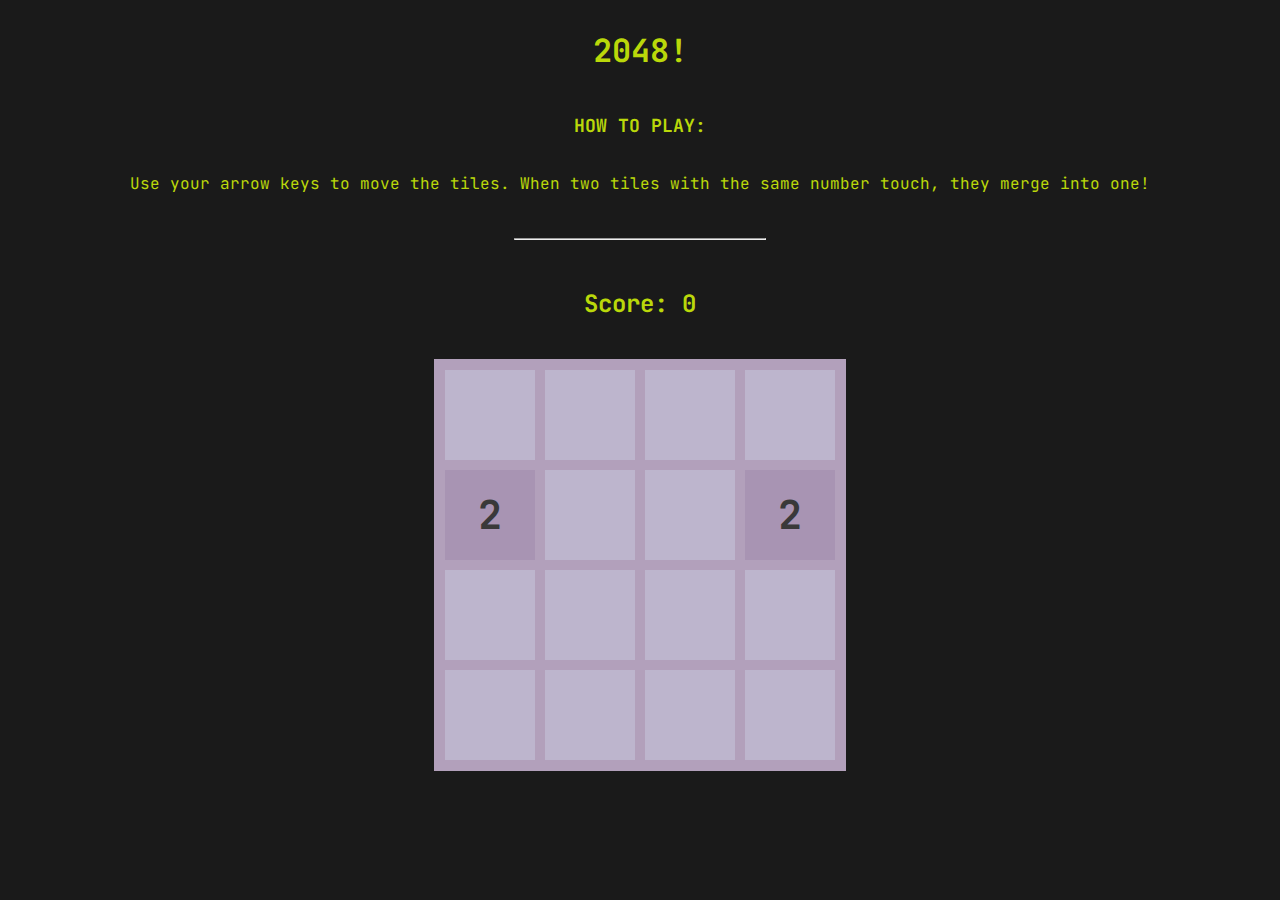
<file: 2048/index.html>
<!DOCTYPE html>
<html lang="en">

<head>
    <meta charset="UTF-8">
    <meta name="viewport" content="width=device-width, initial-scale=1.0">
    <link rel="stylesheet" href="css/style.css">
    <link href="https://fonts.googleapis.com/css2?family=JetBrains+Mono&display=swap" rel="stylesheet">
    <script src="js/script.js" defer></script>
    <title>2048!</title>
</head>

<body>
    <h1>2048!</h1>
    <span class="bold">HOW TO PLAY:</span>
    <p>Use your arrow keys to move the tiles. When two tiles with the same number touch, they merge into
        one!</p>

    <hr>
    <h2>Score: <span id="score"> 0</span></h2>
    <div id="board">

    </div>
</body>

</html>
</file>
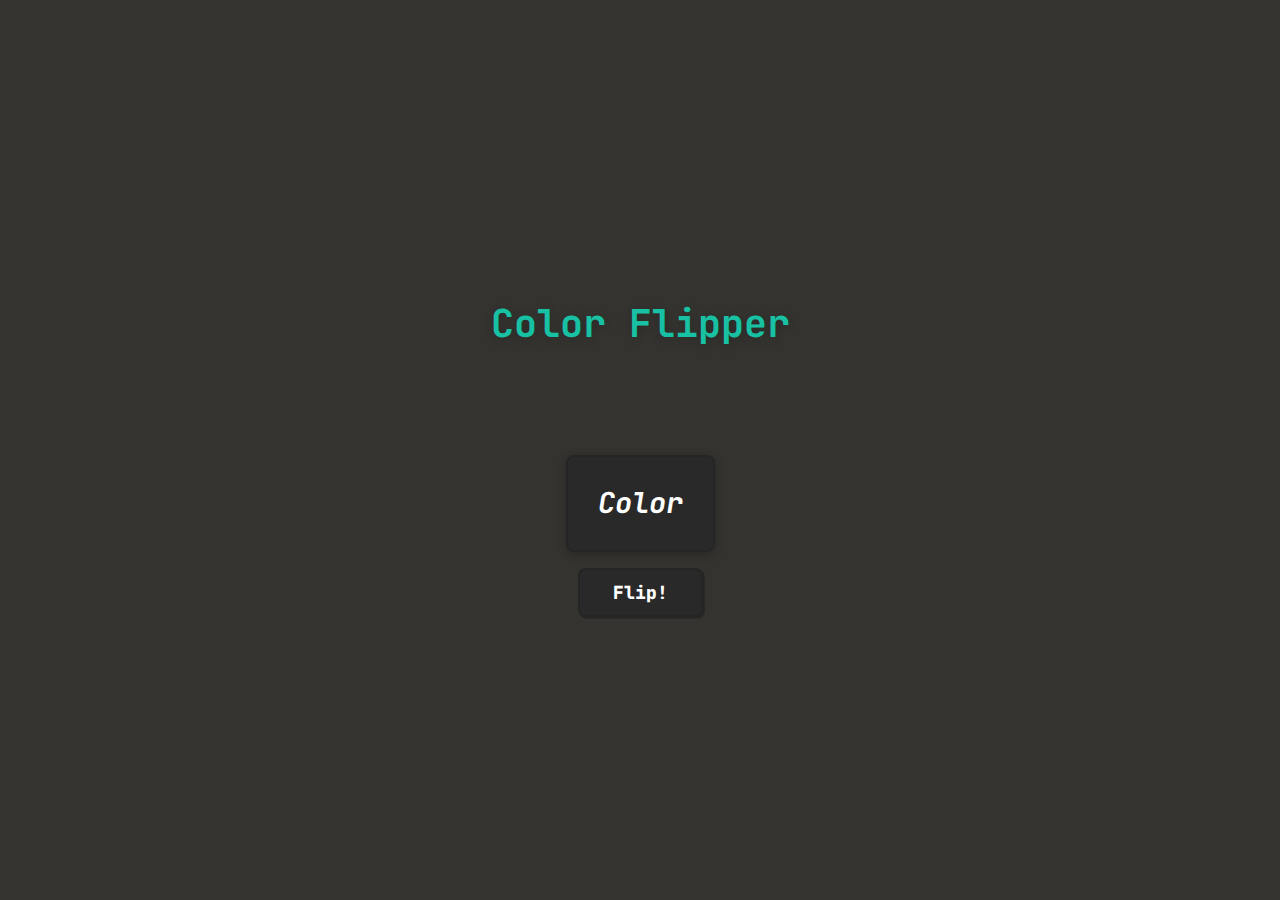
<file: color Flipper/index.html>
<!DOCTYPE html>
<html lang="pt-br">
<head>
    <meta charset="UTF-8">
    <meta name="viewport" content="width=device-width, initial-scale=1.0">
    <link rel="stylesheet" href="css/style.css">
    <link rel="shortcut icon" href="assets/eyedropper-duotone.svg" type="image/x-icon">
    <link rel="preconnect" href="https://fonts.googleapis.com">
<link rel="preconnect" href="https://fonts.gstatic.com" crossorigin>
<link href="https://fonts.googleapis.com/css2?family=JetBrains+Mono&display=swap" rel="stylesheet">
    <script src="js/script.js" defer></script>
    <title>Color Flipper</title>
</head>
<body class="body">
    <header>
        <h1>Color Flipper </h1> 
    </header>
    <main>
        <div id="ok">
            <h2>Color <span id="color"></span></h2>
        </div>
        <button id="btn">Flip!</button> 

    </main>
</body>
</html>
</file>
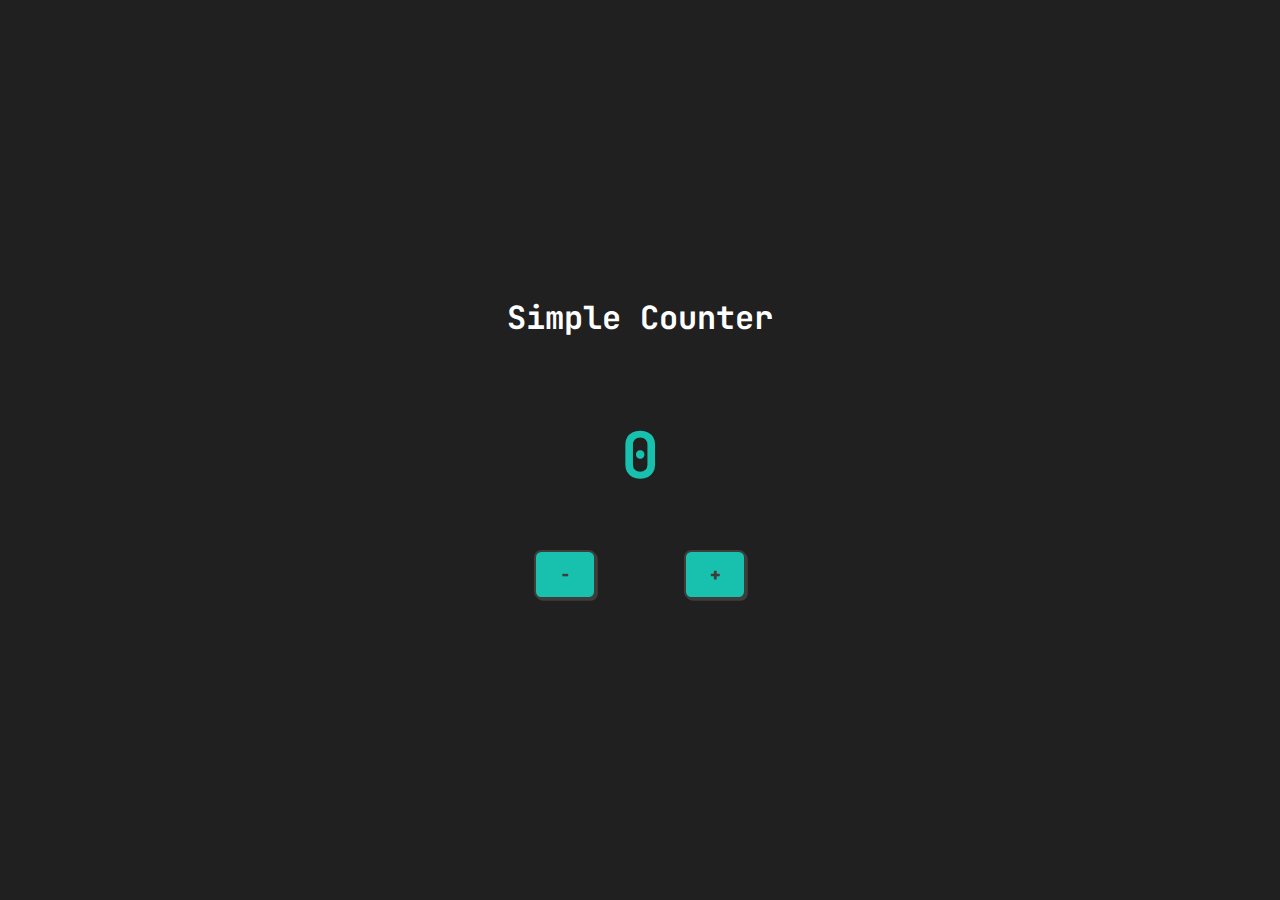
<file: counter/index.html>
<!DOCTYPE html>
<html lang="pt-br">
  <head>
    <meta charset="UTF-8" />
    <meta name="viewport" content="width=device-width, initial-scale=1.0" />
    <link rel="stylesheet" href="css/style.css" />
    <link rel="shortcut icon" href="./assets/hand-pointing-duotone.svg" type="image/x-icon">
    <link rel="preconnect" href="https://fonts.googleapis.com">
<link rel="preconnect" href="https://fonts.gstatic.com" crossorigin>
<link href="https://fonts.googleapis.com/css2?family=JetBrains+Mono&display=swap" rel="stylesheet">
    <script src="js/script.js" defer></script>
    <title>Simple Conter</title>
  </head>

  <body>
    <main>
      <h1>Simple Counter</h1>
      <h2 id="value">value</h2>
      <div class="buttons">
        <button id="minus">-</button>
        <button id="plus">+</button>
      </div>
    </main>
  </body>
</html>
</file>
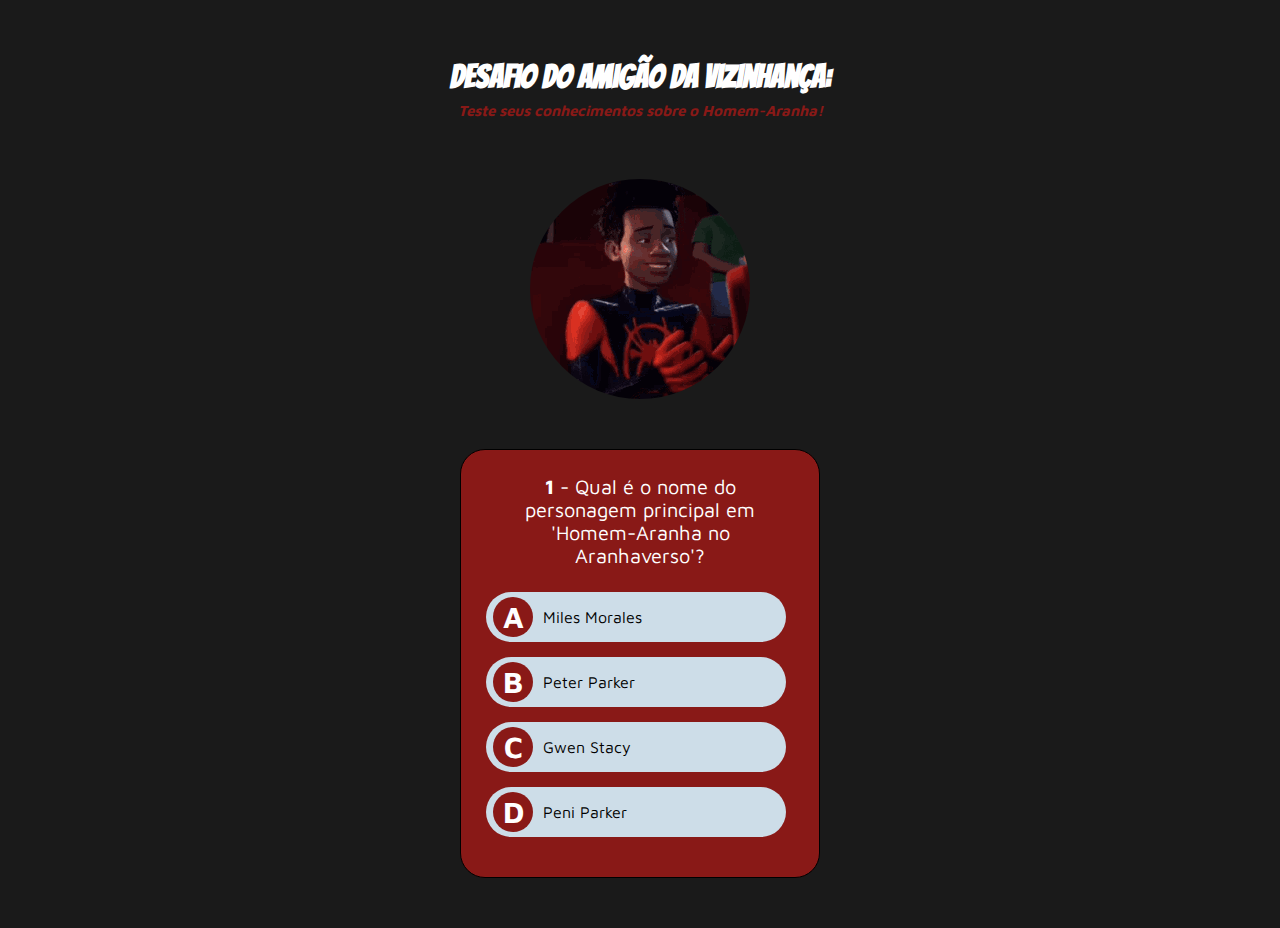
<file: miranhaQuiz/index.html>
<!DOCTYPE html>
<html lang="en">

<head>
    <meta charset="UTF-8">
    <meta name="viewport" content="width=device-width, initial-scale=1.0">
    <meta http-equiv="X-UA-Compatible" content="ie=edge">
    <title>Homem-Aranha Quiz</title>
    <link rel="stylesheet" href="css/styles.css">
    <script src="js/scripts.js" defer></script>
</head>

<body>
    <h1 id="main-title">Desafio do Amigão da Vizinhança:

        <p>Teste seus conhecimentos sobre o Homem-Aranha!</p>
    </h1>
    <div id="img-container">
        <img src="assets/kaitron5000-kouluve.gif" alt="">
    </div>
    <div id="score-container" class="hide">
        <h2>Parabéns!</h2>
        <p id="display-score"><span>0</span>%</p>
        <p>Você acertou <span id="correct-answers">0</span> de <span id="questions-qty">10</span> perguntas.</p>
        <button id="restart">Refazer quizz!</button>
    </div>
    <div id="quizz-container">
        <p id="question"><span id="question-number">1</span> - <span id="question-text">Qual é a unidade de medida para
                metros?</span></p>
        <div id="answers-box"></div>
    </div>

    <button class="answer-template hide">
        <span class="btn-letter"></span>
        <span class="question-answer"></span>
    </button>
</body>

</html>
</file>
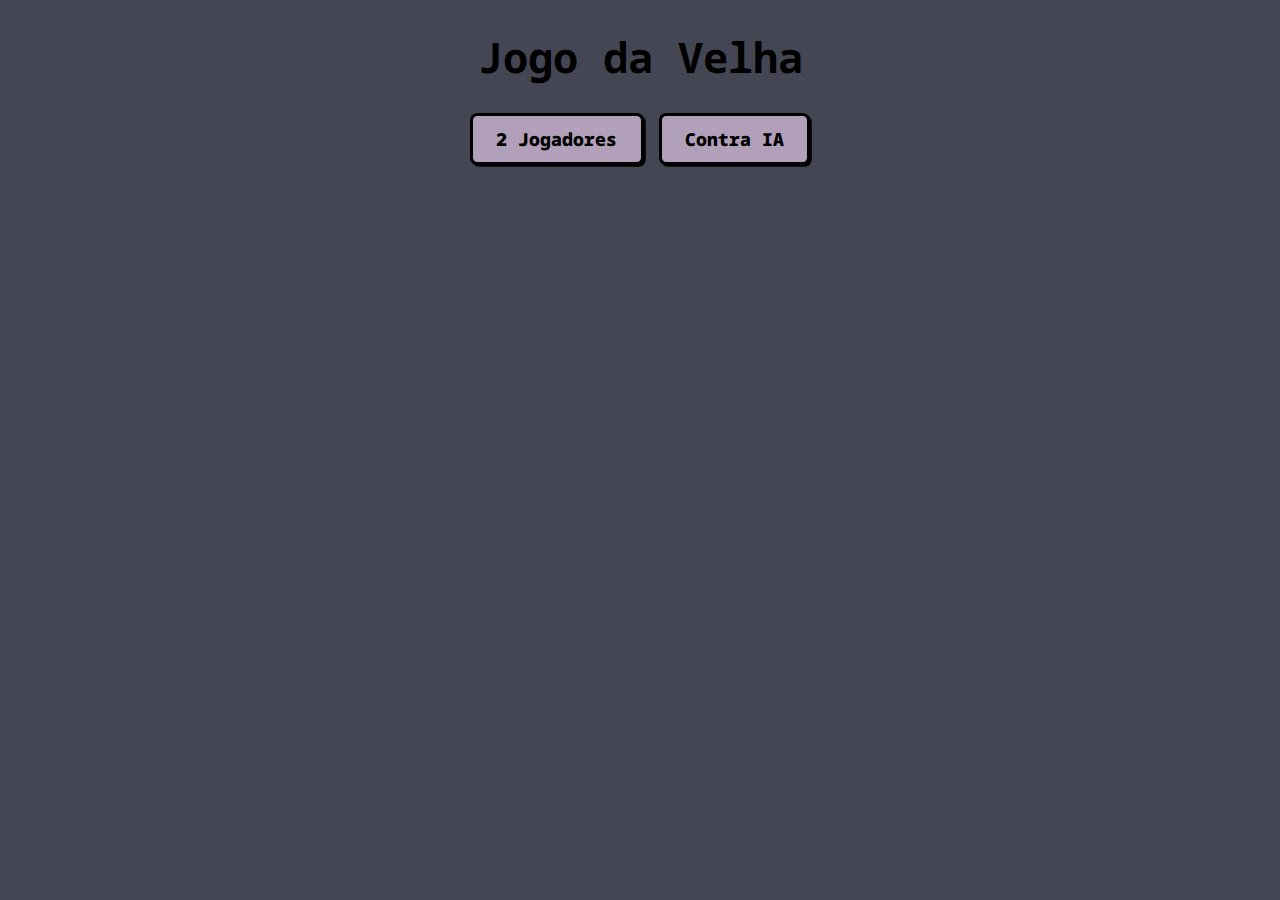
<file: ticTacToe/index.html>
<!DOCTYPE html>
<html lang="pt-br">
<head>
  <meta charset="UTF-8">
  <title>Jogo Da Velha</title>
  <link rel="stylesheet" href="css/styles.css">
  <link rel="shortcut icon" href="assets/strategy-duotone.png" type="image/x-icon">
</head>
<body>
  <h1>Jogo da Velha</h1>
  <div id="buttons-container">
    <button id="2-players">2 Jogadores</button>
    <button id="ai-player">Contra IA</button>
  </div>
  <section>

    <div id="container" class="hide">
      <div class="box" id="block-1"></div>
      <div class="box" id="block-2"></div class="box">
      <div class="box" id="block-3"></div class="box">
      <div class="box" id="block-4"></div class="box">
      <div class="box" id="block-5"></div class="box">
      <div class="box" id="block-6"></div class="box">
      <div class="box" id="block-7"></div class="box">
      <div class="box" id="block-8"></div class="box">
      <div class="box" id="block-9"></div class="box">
      </div>
    </section>
    <div id="scoreboard-container">
      <h2>Placar:</h2>
      <span class="score-box"><span id="x-scoreboard">X</span>: <span id="scoreboard-1">0</span></span>
      <span class="score-box"><span id="o-scoreboard"></span>: <span id="scoreboard-2">0</span></span>
    </div>
  <div class="hide">
    <div class="x">X</div>
    <div class="o"></div>
  </div>
  <div id="message" class="hide">
    <p>x</p>
  </div>
  <script src="js/scripts.js"></script>
</body>
</html>
</file>
<file: 2048/css/style.css>
body{
    font-family: 'jetBrains Mono', monospace;
    text-align: center;
    background-color: #1a1a1a;
    color: #bad80a;
    display: flex;
    flex-direction: column;
    align-items: center;
    gap: 20px;
}
hr{
    width: 250px;
}

#board{
    width: 400px;
    height: 400px;

    background-color: #bdb5cd;
    border: 6px solid #b2a0bb;

    display: flex;
    flex-wrap: wrap;
}
.bold{
    font-weight: bolder;
    font-size: 18px;
}
.tile{
    width: 90px;
    height: 90px;
    border: 5px solid #b2a0bb;

    font-size: 40px;
    font-weight: bold;
    display: flex;
    align-items: center;
    justify-content: center;
}

.x2{
    background-color: #A894B3;
    color: #393939;
}
.x4{
    background-color: #957CA2;
    color: #393939;
    
}
.x8{
    background-color: #81668F;
    color: #fff;

}
.x16{
    background-color: #6C5577;
    color: white;

}
.x32{
    background-color: #54445f;
    color: #bad80a;

}
.x64{
    background-color: #413348;
    color: #bad80a;

}
.x128{
    background-color: #2b2230;
    color: #bad80a;

}
.x256{
    background-color: #211924;
    color: #bad80a;

}
.x512{
    background-color: #161118;
    color: #bad80a;

}
.x1024{
    background-color: #1e1520;
    color: #bad80a;

}
.x2048{
    background-color: #140f16;
    color: #bad80a;

}
</file>
<file: color Flipper/css/style.css>
body {
    padding: 0;
    background-color: #343330;
    color: white;
    font-family: "jetBrains Mono", monospace;
    font-size: 1.2rem;
    max-width: 1440px;
    margin: 0 auto;
    height: 97vh;
    display: flex;
    flex-direction: column;
    align-items: center;
    justify-content: center;
}

header {
    color:#18c1a3;
    padding: 1rem;
    margin-bottom: 4rem;
    text-shadow: 0px 2px 10px #0000003d;
}

main {
    display: flex;
    flex-direction: column;
    align-items: center;
    gap: 1rem;
}

#ok {
    background-color: #292929;
    padding: 4px 30px;
    border-radius: 8px;
    font-style: italic;
    text-align: center;
    border: 2px solid #0707071f;
    transition: all 0.3s ease-in-out;
    box-shadow: 0px 2px 10px #0000003d;
}

#ok:hover {
    translate: -4px -4px;
    transition: all 0.3s ease;
}

#btn {
    outline: none;
    width: 125px;
    background: #292929;
    color: white;
    font-family: inherit;
    padding: 0.6em 1.3em;
    font-weight: 900;
    font-size: 18px;
    border: 2px solid #0707071f;
    border-radius: 0.4em;
    box-shadow: 0.1em 0.1em #0000003d;
    cursor: pointer;
}

#btn:hover {
    translate: 4px 4px;
}
</file>
<file: counter/css/style.css>
body {
    margin: 0 auto;
    padding: 0;
    box-sizing: border-box;
    font-family: 'JetBrains Mono', Helvetica, sans-serif;
    display: flex;
    color: white;
    background-color: #202020;
    max-width: 1440px;
    height: 97vh;
    align-items: center;
    justify-content: center;
    font-family: 'JetBrains Mono', monospace;

}

main {
    display: flex;
    flex-direction: column;
    align-items: center;
    justify-content: center;
}

main h2 {
    color: #18c1ae;
    font-size: 4rem;
}

.buttons {
    display: flex;
    align-items: center;
    justify-content: space-around;
    width: 300px;
}

button {
    background: #18c1ae;
    color: #3e3d3b;
    font-family: inherit;
    padding: 0.6em 1.3em;
    font-weight: 900;
    font-size: 18px;
    border: 2px solid #3e3d3b;
    border-radius: 0.4em;
    box-shadow: 0.1em 0.1em #3e3d3b;
}

button:hover {
    transform: translate(-0.05em, -0.05em);
    box-shadow: 0.15em 0.15em;
}

button:active {
    transform: translate(0.05em, 0.05em);
    box-shadow: 0.05em 0.05em;
}
</file>
<file: miranhaQuiz/css/styles.css>
@import url('https://fonts.googleapis.com/css2?family=Maven+Pro&display=swap');
@import url('https://fonts.googleapis.com/css2?family=Bangers&family=Maven+Pro&display=swap');
* {
  margin: 0;
  padding: 0;
  box-sizing: border-box;
  font-family: 'Maven Pro', sans-serif;
}

body {
  background-color: #1a1a1a;
  color: white;
}
h1{
  font-family: 'Bangers', cursive;
}
h1 p {
  font-size: 15px;
  margin-top: 8px;
  font-style: italic;
  color: #891917;
}

.hide {
  display: none !important;
}

#main-title {
  margin-top: 20px;
  padding: 40px 0;
  text-align: center;
}

#img-container{
  border-radius: 50%;
  display: flex;
  align-items: center;
  justify-content: center;
  margin-top: 20px;
}

#img-container img{
  border-radius: 50%;

}
/* Score Container */



#score-container {
  background-color: #393939;
  color: white;
  font-weight: 900;
  text-align: center;
  width: 300px;
  margin: 50px auto;
  padding: 25px;
  border-radius: 20px;
}

#score-container p {
  font-size: 14px;
  margin: 20px 0;
}

#score-container #display-score {
  font-size: 32px;
  font-weight: bold;
}

#correct-answers {
  font-weight: bold;
  color: #40B576;
}

#questions-qty {
  font-weight: bold;
}

#restart {
  background-color: #bad80a;
  color: white;
  font-weight: bold;
  height: 50px;
  border-radius: 25px;
  border: 2px solid transparent;
  width: 180px;
  text-transform: uppercase;
  margin-top: 20px;
  cursor: pointer;
  transition: .5s;
}

#restart:hover {
  background-color: transparent;
  border-color: #bad80a;
  color: #bad80a;
}

/* Quizz container */

#quizz-container {
  width: 360px;
  margin: 50px auto;
  border: 1px solid black;
  background-color: #891917;
  padding: 25px;
  border-radius: 25px;
}

#question {
  text-align: center;
  margin-bottom: 25px;
  font-size: 20px;
}

#question-number {
  font-weight: bold;
}

#answers-box button {
  display: flex;
  align-items: center;
  margin: 15px 0;
  width: 300px;
  height: 50px;
  border-radius: 25px;
  background-color: #CDDDE8;
  border: 2px solid transparent;
  color: #FFF;
  text-align: left;
  padding-left: 5px;
  color: #000;
  cursor: pointer;
  transition: .5s;
}

#answers-box button:hover {
  background-color: #7daea3;
  color: #FFF;
}

#answers-box .btn-letter {
  font-size: 30px;
  font-weight: bold;
  background-color: #891917;
  color: #FFF;
  border-radius: 50%;
  line-height: 40px;
  text-align: center;
  text-transform: uppercase;
  flex: 1 1 0;
  max-width: 40px;
  transition: .4s
}
@keyframes piscar {
  0%, 100% {
    color: #bad80a; 
  }
  25%, 75% {
    color: white; 
  }
}
.question-answer {
  flex: 1 1 0;
  margin-left: 10px;
  font-size: 16px;
}

#quizz-container .wrong-answer,
#quizz-container .wrong-answer .btn-letter {
  background-color: #891917;
  color: #FFF;
}

#quizz-container .correct-answer,
#quizz-container .correct-answer .btn-letter {
  background-color: #bad80a;
  color: black;
  animation: piscar 1s 4;

}

/* RESPONSIVO */

@media(max-width:450px) {
  #quizz-container {
    border: none;
    width: 100%;
  }

  #answers-box button {
    width: 100%;
  }

  #score-container {
    width: 90%;
  }
}
</file>
<file: ticTacToe/css/styles.css>
@import url('https://fonts.googleapis.com/css2?family=Noto+Sans+Mono&display=swap');
body {
  text-align: center;
  font-family: 'Noto Sans Mono', monospace;
  background-color: #444654;
  color: black;
}

h1 {
  font-size: 42px;
}


#buttons-container {
  margin-bottom: 40px;
  display: flex;
  align-items: center;
  justify-content: center;
  gap: 15px;
}

#buttons-container button {

  background: #b2a0bb;
  font-family: inherit;
  padding: 0.6em 1.3em;
  font-weight: 900;
  font-size: 18px;
  border: 3px solid black;
  border-radius: 0.4em;
  box-shadow: 0.1em 0.1em;
}

button:hover {
  transform: translate(-0.05em, -0.05em);
  box-shadow: 0.15em 0.15em;
}

button:active {
  transform: translate(0.05em, 0.05em);
  box-shadow: 0.05em 0.05em;
}

button:hover .button_top {
  transform: translateY(-0.33em);
}

/* jogo */
section {
  padding: 40px;
  margin: auto;
  border-radius: 12px;
}

#container {
  width: 300px;
  margin: 0;
  display: flex;
  flex-direction: row;
  flex-wrap: wrap;
  position: relative;
  margin-right: auto;
  margin-left: auto;
}

.box {
  height: 100px;
  border: 2px solid white;
  box-sizing: border-box;
  flex: 1 1 33%;
}

#block-1,
#block-2,
#block-3 {
  border-top: none;
}

#block-1,
#block-4,
#block-7 {
  border-left: none;
}

#block-3,
#block-6,
#block-9 {
  border-right: none;
}

#block-7,
#block-8,
#block-9 {
  border-bottom: none;
}


.x {
  font-size: 65px;
  color: #a04f4b;
  display: inline-block;
  line-height: 100px;
}

.o {
  width: 50px;
  height: 50px;
  border: 5px solid #bad80a;
  border-radius: 50%;
  display: inline-block;
  margin-top: 17px;
}

.hide {
  display: none !important;
}

#scoreboard-container {
  font-weight: bold;
  margin-top: 30px;
  font-size: 25px;
  position: relative;
  margin-right: auto;
  margin-left: auto;
}

.score-box {
  display: inline-block;
  margin: 0px 20px;
}

#x-scoreboard {
  color: #a04f4b;
  margin-right: 3px;
}

#o-scoreboard {
  display: inline-block;
  width: 18px;
  height: 18px;
  border: 2px solid #bad80a;
  border-radius: 50%;
  margin-right: 3px;
}


#message p {
  position: absolute;
  margin-left: auto;
  margin-right: auto;
  left: 0;
  right: 0;
  top: 40%;
  width: 320px;
  font-size: 30px;
  border-radius: 12px;
  background-color: #b2a0bb;
  color: #FFF;
  padding: 20px;
}
</file>
